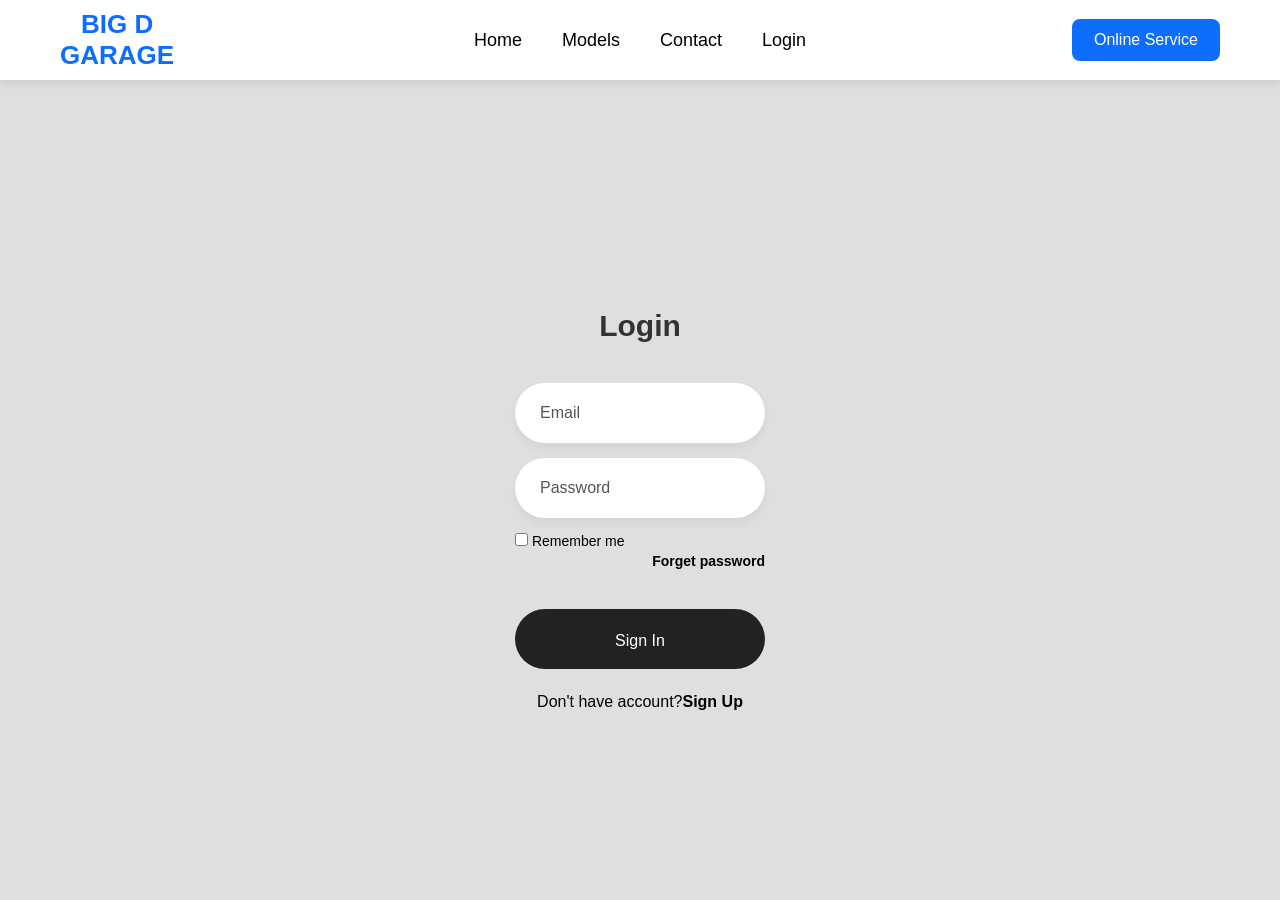
<file: ACC.html>
<!DOCTYPE html>
<html lang="en">

<head>
    <meta charset="UTF-8">
    <meta name="viewport" content="width=device-width, initial-scale=1.0">
    <title>Document</title>
    <link rel="stylesheet" href="ACC.css">
</head>

<body>


    <header class="navbar">
        <div class="logo"> BIG D<br>GARAGE</div>

        <nav class="nav-menu">
            <a href="index.html">Home</a>
            <a href="Model.html">Models</a>
            <a href="about.html">Contact</a>
            <a href="ACC.html">Login</a>
        </nav>

        <a href="ACC.html" class="OS">Online Service</a>
    </header>

    <body class="box">

        <div class="Login-box ">
            <div class="login-header">
                <header>Login</header>
            </div>
            <div class="input-box">
                <input type="text" class="input-field" placeholder="Email" autocomplete="off" required>
            </div>
            <div class="input-box">
                <input type="password" class="input-field" placeholder="Password" autocomplete="off" required>
            </div>
            <div class="forgot">
                <section>
                    <input type="checkbox" id="chenk">
                    <label for="chenk">Remember me</label>
                </section>
                <section class="sign-up-link">
                    <a href="#">Forget password</a>
                </section>
            </div>
            <div class="input-submit">
                <button class="submit-btn" id="submit-"></button>
                <a href="index.html"><label for="submit">Sign In</label></a>
            </div>
            <div class="sign-up-link">
                <p>Don't have account?<a href="#">Sign Up</a></p>
            </div>
        </div>
    </body>

</body>

</html>
</file>
<file: ACC.css>
* {
    margin: 0;
    padding: 0;
    box-sizing: border-box;
    font-family: 'Poppins', sans-serif;
}

.navbar {
    position: fixed;
    top: 0;
    width: 100%;
    height: 80px;
    background: #fff;
    display: flex;
    align-items: center;
    justify-content: space-between;
    padding: 0 60px;
    box-shadow: 0 2px 10px rgba(0,0,0,0.1);
    z-index: 999;
}

.logo {
    font-size: 26px;
    font-weight: 700;
    color: #0d6efd;
    text-align: center;
}

.nav-menu {
    display: flex;
    gap: 40px;
    position: absolute;
    left: 50%;
    transform: translateX(-50%);
}

.nav-menu a {
    text-decoration: none;
    color: #000;
    font-size: 18px;
    font-weight: 500;
    position: relative;
}

.nav-menu a::after {
    content: "";
    position: absolute;
    left: 0;
    bottom: -6px;
    width: 0;
    height: 2px;
    background: #0d6efd;
    transition: 0.3s;
}

.nav-menu a:hover {
    color: #0d6efd;
}

.nav-menu a:hover::after {
    width: 100%;
}

.OS {
    background: #0d6efd;
    color: #fff;
    padding: 12px 22px;
    border-radius: 8px;
    text-decoration: none;
    transition: 0.3s;
}

.OS:hover {
    background: #0b5ed7;
}


body.box {
    background: #dfdfdf;
    min-height: 100vh;
    display: flex;
    justify-content: center;
    align-items: center;
    padding-top: 120px;
}


.login-box {
    width: 440px;
    height: 480px;
    background: #fff;
    padding: 30px;
    border-radius: 12px;
}

.login-header {
    text-align: center;
    margin-bottom: 40px;
}

.login-header header {
    font-size: 30px;
    font-weight: 600;
    color: #333;
}

.input-field {
    width: 100%;
    height: 60px;
    margin-bottom: 15px;
    padding: 0 25px;
    border-radius: 30px;
    border: none;
    outline: none;
    font-size: 16px;
    box-shadow: 0 5px 10px rgba(0,0,0,0.05);
}

.input-field:focus {
    width: 105%;
}

::placeholder {
    color: #555;
}

.forgot {
    display: flex;
    justify-content: space-between;
    margin-bottom: 40px;
    font-size: 14px;
}

.forgot a {
    text-decoration: none;
    color: #555;
}

.forgot a:hover {
    text-decoration: underline;
}


.input-submit {
    position: relative;
}

.submit-btn {
    width: 100%;
    height: 60px;
    background: #222;
    border: none;
    border-radius: 30px;
    cursor: pointer;
}

.input-submit label {
    position: absolute;
    top: 50%;
    left: 50%;
    color: #fff;
    transform: translate(-50%, -50%);
    cursor: pointer;
}

.submit-btn:hover {
    background: #000;
}

.sign-up-link {
    text-align: center;
    margin-top: 20px;
}

.sign-up-link a {
    text-decoration: none;
    font-weight: 600;
    color: #000;
}
</file>
